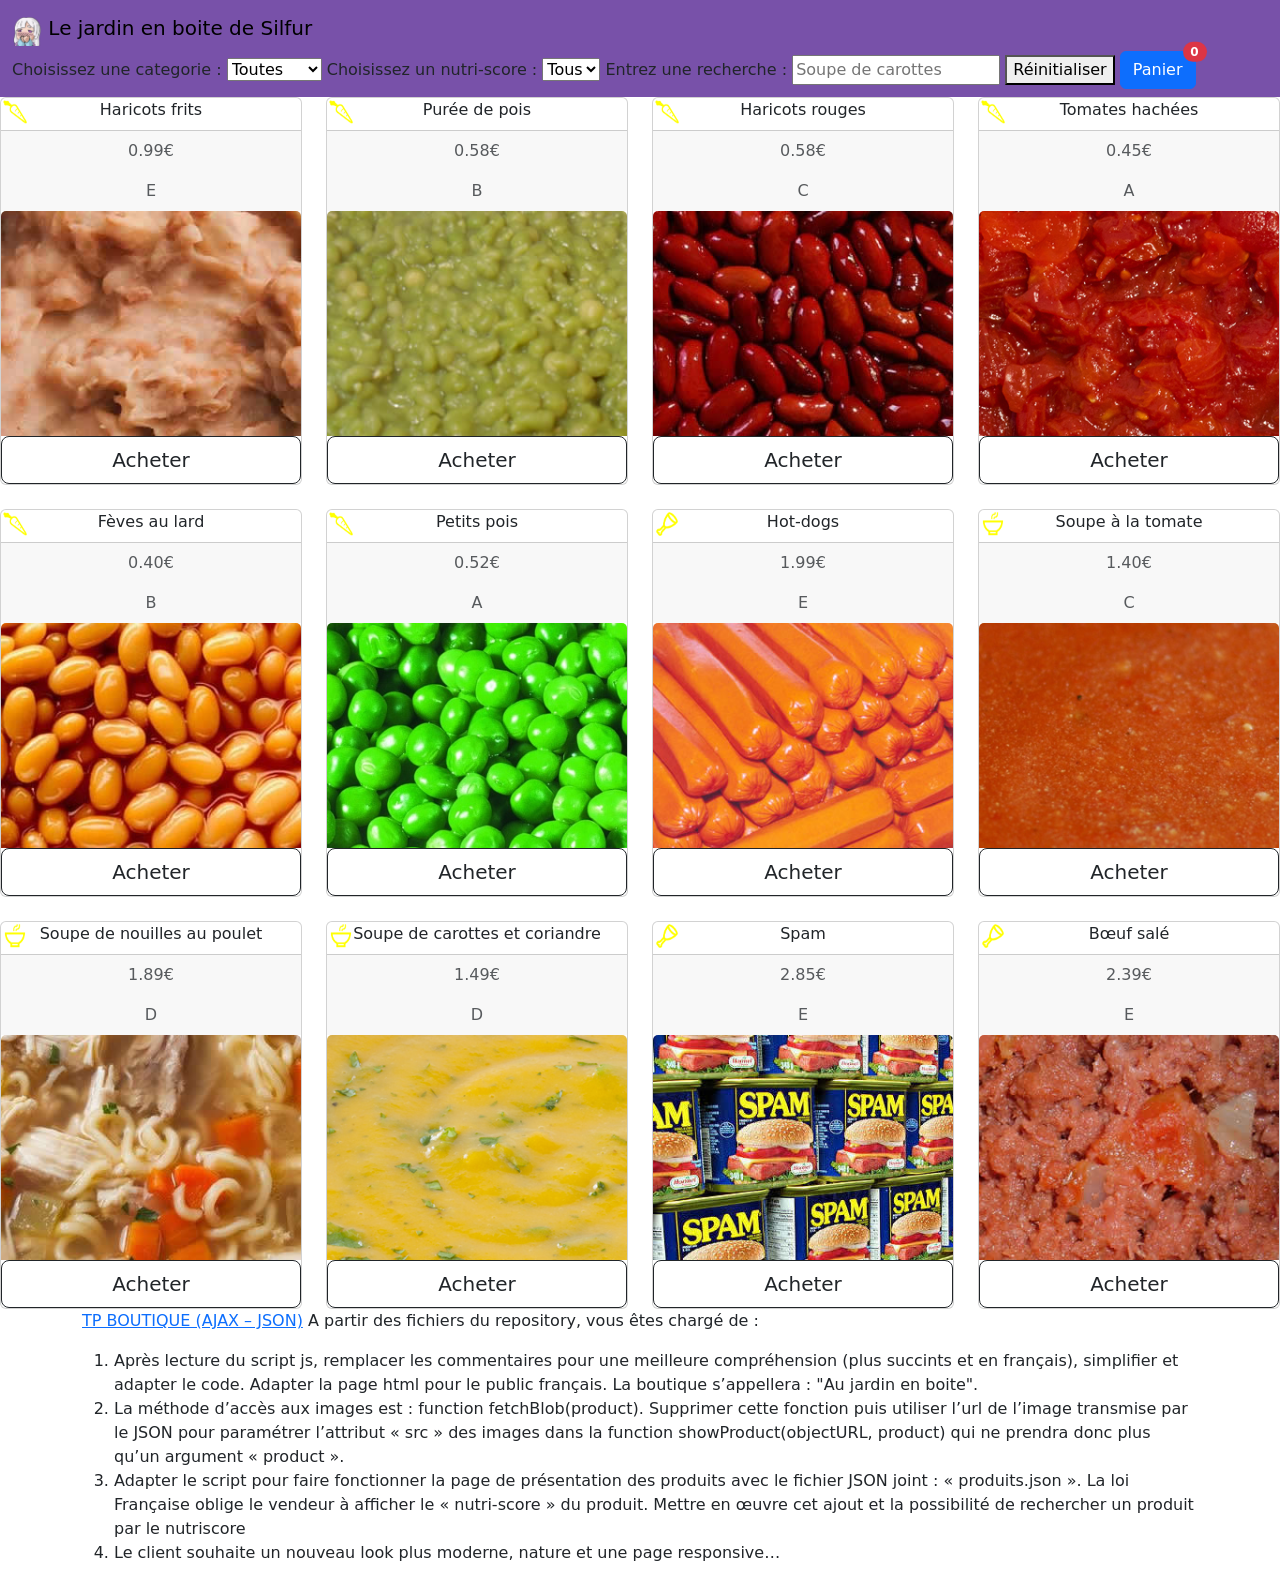
<file: index.html>
<!DOCTYPE html>
<html lang="en">
<head>
  <meta charset="UTF-8">
  <meta http-equiv="X-UA-Compatible" content="IE=edge">
  <meta name="viewport" content="width=device-width, initial-scale=1.0">
  <title>The Can Store</title>
  <link href="https://fonts.googleapis.com/css?family=Cherry+Swash|Raleway" rel="stylesheet">
  <link href="can-style.css" rel="stylesheet">
  <link href="https://cdn.jsdelivr.net/npm/bootstrap@5.2.2/dist/css/bootstrap.min.css" rel="stylesheet"
    integrity="sha384-Zenh87qX5JnK2Jl0vWa8Ck2rdkQ2Bzep5IDxbcnCeuOxjzrPF/et3URy9Bv1WTRi" crossorigin="anonymous">
</head>
<body>
  
</body>
</html>

<body>
  <nav class="navbar" style="background-color: #7851a9">
    <div class="container-fluid">
      <a class="navbar-brand">
        <img src="icons/silfur.png" alt="logo" width="30" height="30" class="d-inline-block align-text-top"> Le jardin en boite de Silfur</a>
      <form name="choix">
        <div>
          <label for="categorie">Choisissez une categorie :</label>
          <select name="categorie">
            <option selected value="0">Toutes</option>
            <option value="1">Légumes</option>
            <option value="2">Soupes</option>
            <option value="3">Viandes</option>
          </select>
          
          <label for="nutri">Choisissez un nutri-score :</label>
          <select name="nutri">
            <option selected value="0">Tous</option>
            <option value="A">A</option>
            <option value="B">B</option>
            <option value="C">C</option>
            <option value="D">D</option>
            <option value="E">E</option>
            <option value="F">F</option>
          </select>
     
          <label for="searchTerm">Entrez une recherche :</label>
          <input type="text" id="searchTerm" autocomplete="off" list="listeValeurs" placeholder="Soupe de carottes">
          <datalist id="listeValeurs">
          </datalist>
      
          <button>Réinitialiser</button>
          <button type="button" class="btn btn-primary position-relative">
            Panier
            <span class="position-absolute top-0 start-100 translate-middle badge rounded-pill bg-danger" id="panier">
              0
              <span class="visually-hidden">unread messages</span>
            </span>
          </button>
        </div>
      </form>
    </div>
  </nav>
  
    <main class="row row-cols-1 row-cols-md-4 g-4">

    </main>
  
  <footer class="container">
    <p><a href="https://github.com/NTT2023/TP_Canstore">TP BOUTIQUE (AJAX – JSON)</a>

      A partir des fichiers du repository, vous êtes chargé de :<br>
    <ol>
      <li>Après lecture du script js, remplacer les commentaires pour une meilleure compréhension (plus succints et en
        français), simplifier et adapter le code. Adapter la page html pour le public
        français. La boutique s’appellera : "Au jardin en boite".</li>
      <li> La méthode d’accès aux images est : function fetchBlob(product). Supprimer cette fonction puis utiliser
        l’url de l’image transmise par le JSON pour paramétrer l’attribut « src » des images dans la function
        showProduct(objectURL, product) qui ne prendra donc plus qu’un argument « product ».</li>
      <li> Adapter le script pour faire fonctionner la page de présentation des produits avec le fichier JSON joint : «
        produits.json ». La loi Française oblige le vendeur à afficher le « nutri-score » du produit. Mettre en œuvre
        cet ajout et la possibilité de rechercher un produit par le nutriscore
      </li>
      <li>Le client souhaite un nouveau look plus moderne, nature et une page responsive…</li>
    </ol>
    </p>
  </footer>
  <script src="can-script.js"></script>
  <script src="https://cdn.jsdelivr.net/npm/bootstrap@5.2.2/dist/js/bootstrap.bundle.min.js"
    integrity="sha384-OERcA2EqjJCMA+/3y+gxIOqMEjwtxJY7qPCqsdltbNJuaOe923+mo//f6V8Qbsw3"
    crossorigin="anonymous"></script>

</body>

</html>
</file>
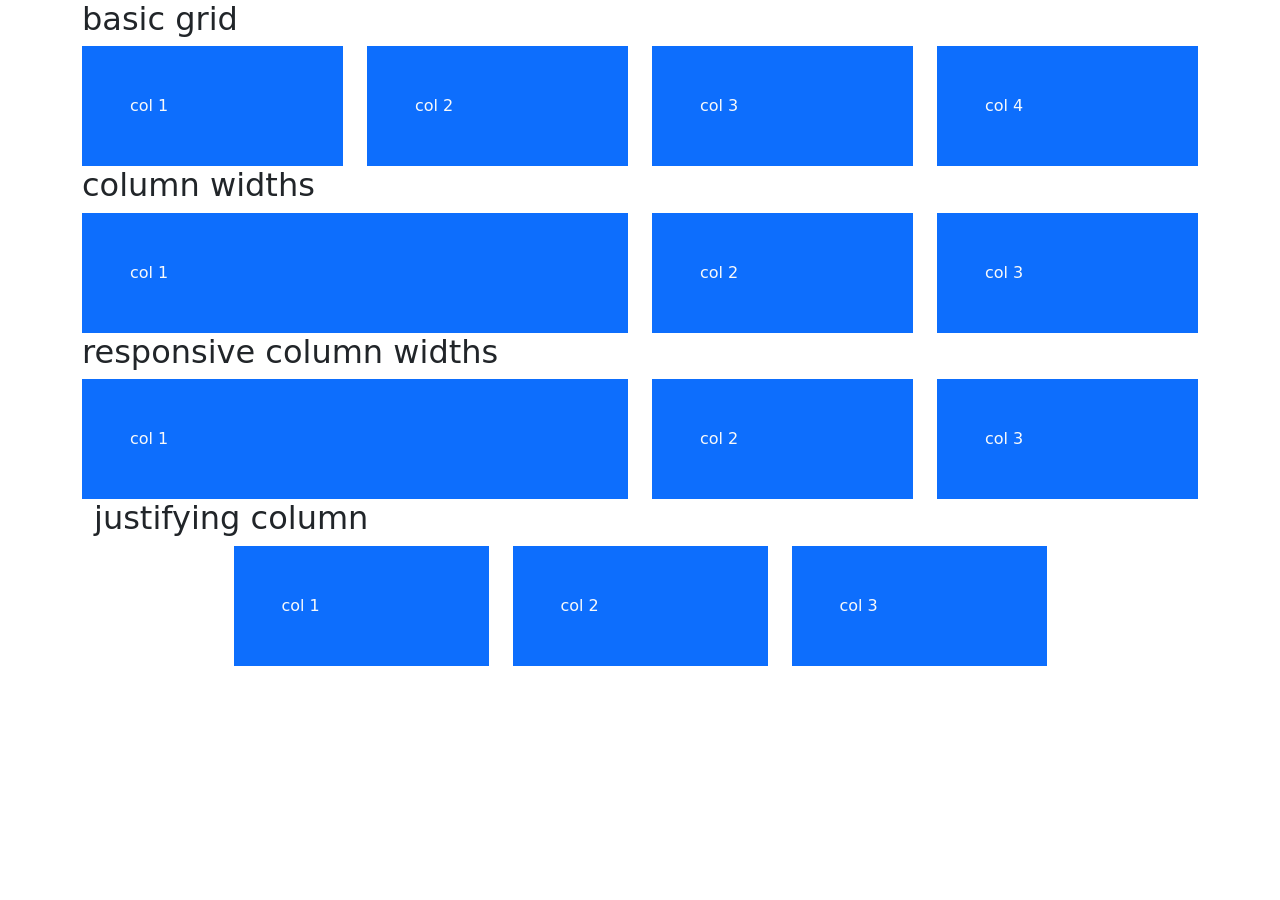
<file: test.html>
<html lang="en">
<head>
    <meta charset="UTF-8">
    <meta http-equiv="X-UA-Compatible" content="IE=edge">
    <meta name="viewport" content="width=device-width, initial-scale=1.0">
    <title>test bootstrap</title>
    <link href="https://cdn.jsdelivr.net/npm/bootstrap@5.0.1/dist/css/bootstrap.min.css" rel="stylesheet" integrity="sha384-+0n0xVW2eSR5OomGNYDnhzAbDsOXxcvSN1TPprVMTNDbiYZCxYbOOl7+AMvyTG2x" crossorigin="anonymous">
</head>
<body>
    <div class="container">
        <h2>
        basic grid
        </h2>
        <div class="row">
            <div class="col">
                <div class="p-5 bg-primary text-light"> col 1</div>
            </div>
            <div class="col">
                <div class="p-5 bg-primary text-light"> col 2</div>
            </div>
            <div class="col">
                <div class="p-5 bg-primary text-light">col 3</div>
            </div>
            <div class="col">
                <div class="p-5 bg-primary text-light">col 4</div>
            </div>
        </div>
    </div>
    <div class="container">
        <h2>
            column widths
        </h2>
        <div class="row">
            <div class="col-6">
                <div class="p-5 bg-primary text-light"> col 1</div>
            </div>
            <div class="col-3">
                <div class="p-5 bg-primary text-light"> col 2</div>
            </div>
            <div class="col-3">
                <div class="p-5 bg-primary text-light">col 3</div>
            </div>
        </div>
    </div>
    <div class="container">
        <h2>
            responsive column widths
        </h2>
        <div class="row">
            <div class="col-sm-4 col-lg-6">
                <div class="p-5 bg-primary text-light"> col 1</div>
            </div>
            <div class="col-sm-4 col-lg-3">
                <div class="p-5 bg-primary text-light"> col 2</div>
            </div>
            <div class="col-sm-4 col-lg-3">
                <div class="p-5 bg-primary text-light">col 3</div>
        </div>
    </div>
    <div class="container">
        <h2>
            justifying column
        </h2>
        <div class="row justify-content-center">
            <div class="col-md-3">
                <div class="p-5 bg-primary text-light">col 1</div>
            </div>
            <div class="col-md-3">
                <div class="p-5 bg-primary text-light">col 2</div>
            </div>
            <div class="col-md-3">
                <div class="p-5 bg-primary text-light">col 3</div>
            </div>
        </div>
    </div>
</body>
</html>
</file>
<file: can-style.css>
.legumes {
  background: black url(icons/vegetable.png) no-repeat 2px 2px;
  background-size: 24px 24px;
}

.viande {
  background: black url(icons/meat.png) no-repeat 2px 2px;
  background-size: 24px 24px;
}

.soupe {
  background: black url(icons/soup.png) no-repeat 2px 2px;
  background-size: 24px 24px;
}
</file>
